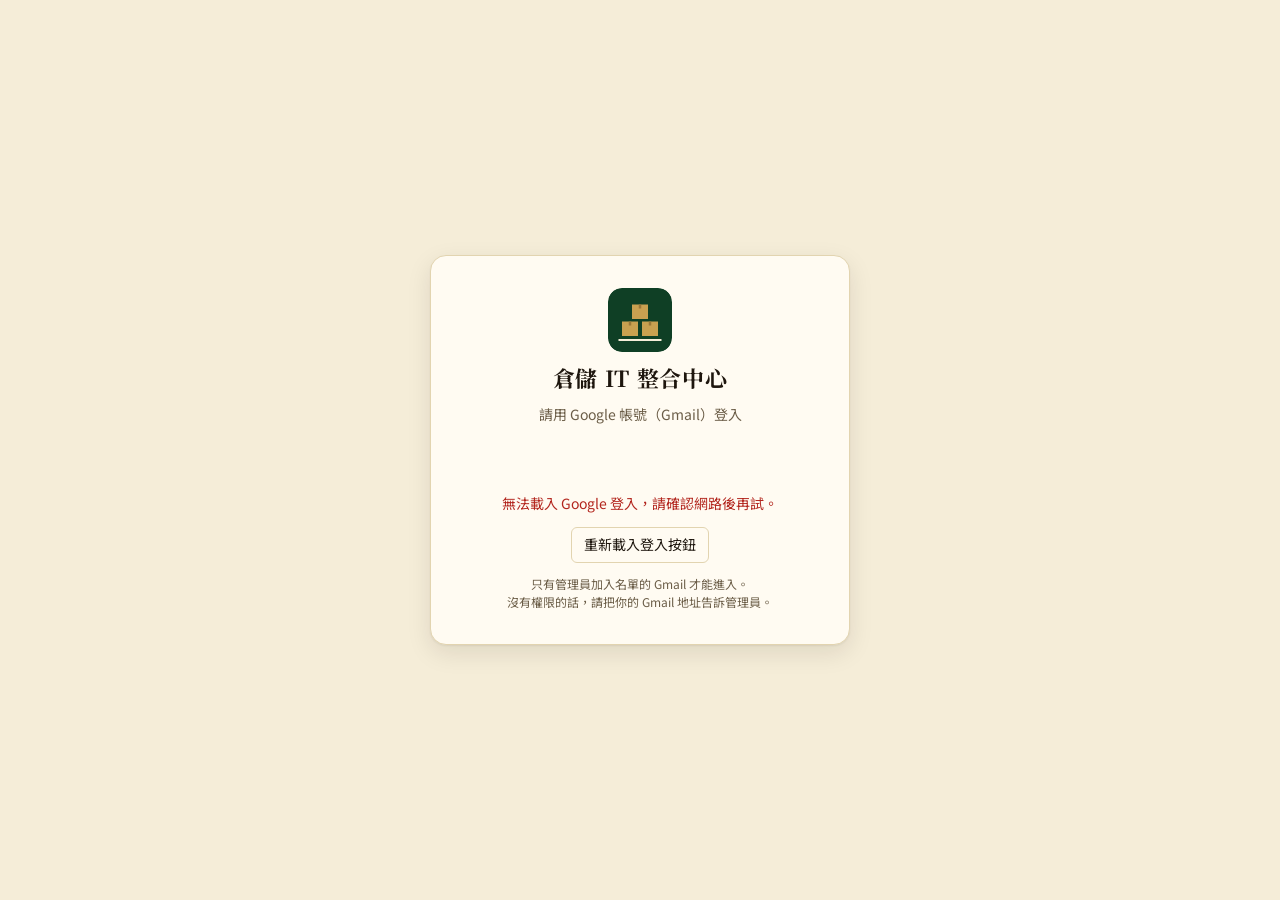
<file: index.html>
<!doctype html>
<html lang="zh-Hant">
<head>
<meta charset="utf-8">
<meta name="viewport" content="width=device-width,initial-scale=1,viewport-fit=cover">
<title>倉儲 IT 整合中心</title>
<meta name="description" content="系統入口、行事曆、專案進度與任務看板：倉儲與 IT 的工作整合在一起">
<meta name="theme-color" content="#0F3F25">
<meta name="application-name" content="倉儲IT中心">
<meta name="apple-mobile-web-app-capable" content="yes">
<meta name="mobile-web-app-capable" content="yes">
<meta name="apple-mobile-web-app-status-bar-style" content="default">
<meta name="apple-mobile-web-app-title" content="倉儲IT中心">
<link rel="manifest" href="manifest.webmanifest">
<link rel="icon" href="icons/icon.svg" type="image/svg+xml">
<link rel="apple-touch-icon" href="icons/icon-192.png">
<link rel="preconnect" href="https://fonts.googleapis.com">
<link rel="preconnect" href="https://fonts.gstatic.com" crossorigin>
<link rel="stylesheet" href="https://fonts.googleapis.com/css2?family=Barlow+Semi+Condensed:wght@600;700&family=IBM+Plex+Mono:wght@500&family=Noto+Sans+TC:wght@400;500;700&family=Noto+Serif+TC:wght@600;700&display=swap">
<link rel="stylesheet" href="css/app.css">
<script src="config.js"></script>
<script src="js/auth.js"></script>
<script src="js/cloud-store.js"></script>
<script src="js/app.js" defer></script>
</head>
<body>
<div class="app" id="app">
  <header class="top">
    <div class="wrap top-in">
      <div class="brand">
        <img class="mark" src="icons/icon.svg" alt="" width="34" height="34">
        <div><b>倉儲 IT 整合中心</b><button type="button" id="sync" class="sync" title="立即同步"><i aria-hidden="true"></i><span>連線中…</span></button></div>
      </div>
      <nav class="tabs" aria-label="主要頁面">
        <button type="button" data-act="nav" data-view="portal">入口</button>
        <button type="button" data-act="nav" data-view="overview">總覽</button>
        <button type="button" data-act="nav" data-view="calendar">行事曆</button>
        <button type="button" data-act="nav" data-view="projects">專案<span class="nbadge" id="nb-review" hidden></span></button>
        <button type="button" data-act="nav" data-view="board">進度看板</button>
        <button type="button" data-act="nav" data-view="vendor" hidden>工程師討論<span class="nbadge" id="nb-vendor" hidden></span></button>
        <button type="button" data-act="nav" data-view="guide">操作指南</button>
        <button type="button" data-act="nav" data-view="users" class="admin-only">管理</button>
      </nav>
      <div class="top-tools">
        <div class="seg" role="group" aria-label="類別篩選">
          <button type="button" data-act="cat" data-cat="all">全部</button>
          <button type="button" data-act="cat" data-cat="wh">倉儲</button>
          <button type="button" data-act="cat" data-cat="it">IT</button>
        </div>
        <div class="add w-only">
          <button type="button" class="btn primary" id="add-btn" data-act="add-menu" aria-haspopup="menu" aria-expanded="false" aria-controls="add-menu">＋ 新增</button>
          <div class="menu" id="add-menu" role="menu" hidden>
            <button type="button" role="menuitem" data-act="new" data-kind="event">新增行程 <small>進出貨・會議</small></button>
            <button type="button" role="menuitem" data-act="new" data-kind="task">新增任務 <small>待辦事項</small></button>
            <button type="button" role="menuitem" data-act="new" data-kind="project">新增專案 <small>倉儲・IT</small></button>
            <button type="button" role="menuitem" data-act="new" data-kind="link">新增連結 <small>入口頁</small></button>
          </div>
        </div>
      </div>
    </div>
  </header>

  <main class="wrap" id="main"></main>
  <footer class="wrap foot" id="foot"></footer>
</div>

<div class="ov drawer-ov" id="drawer" hidden></div>
<div class="ov modal-ov" id="modal" hidden>
  <div class="sheet" id="sheet" role="dialog" aria-modal="true" aria-labelledby="m-title"></div>
</div>
<input type="file" id="importFile" accept=".json,application/json" hidden>
<input type="file" id="imgFile" accept="image/png,image/jpeg,image/webp" multiple hidden>
<input type="file" id="guideFile" accept=".md,.markdown,.txt,text/markdown,text/plain" hidden>
<div class="toast" id="toast" role="status" aria-live="polite" hidden></div>
</body>
</html>
</file>
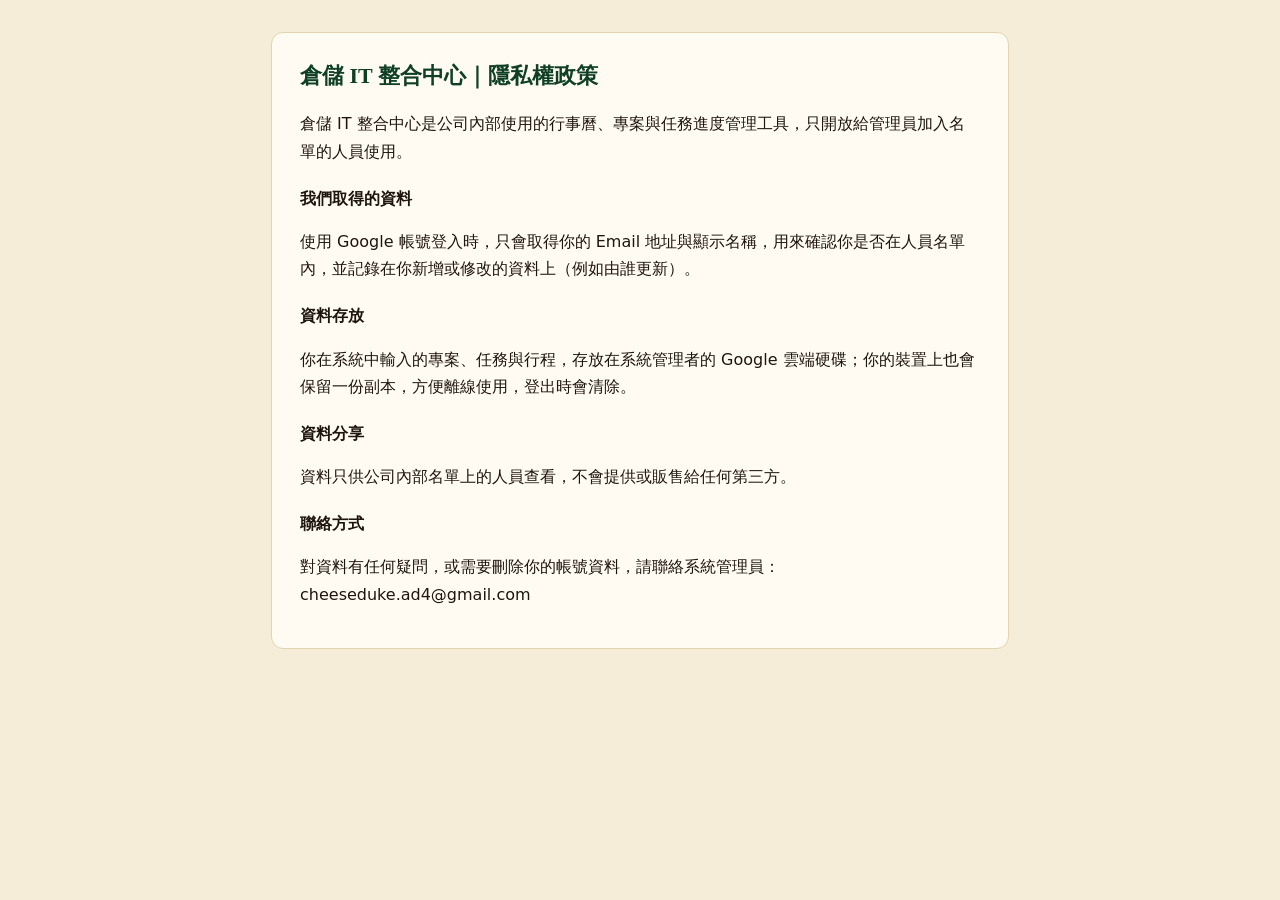
<file: privacy.html>
<!doctype html>
<html lang="zh-Hant">
<head>
<meta charset="utf-8">
<meta name="viewport" content="width=device-width,initial-scale=1">
<title>隱私權政策｜倉儲 IT 整合中心</title>
<style>body{margin:0;padding:32px 16px;font-family:"Noto Sans TC","Microsoft JhengHei","PingFang TC",system-ui,sans-serif;line-height:1.7;color:#1E160E;background:#F5EDD8}main{max-width:680px;margin:0 auto;background:#FFFBF2;border:1px solid #E2D4B0;border-radius:12px;padding:24px 28px}h1{font-size:22px;margin:0 0 12px;color:#0F3F25;font-family:"Noto Serif TC","Noto Sans TC",serif}h2{font-size:16px;margin:20px 0 6px}</style>
</head>
<body>
<main>
<h1>倉儲 IT 整合中心｜隱私權政策</h1>
<p>倉儲 IT 整合中心是公司內部使用的行事曆、專案與任務進度管理工具，只開放給管理員加入名單的人員使用。</p>
<h2>我們取得的資料</h2>
<p>使用 Google 帳號登入時，只會取得你的 Email 地址與顯示名稱，用來確認你是否在人員名單內，並記錄在你新增或修改的資料上（例如由誰更新）。</p>
<h2>資料存放</h2>
<p>你在系統中輸入的專案、任務與行程，存放在系統管理者的 Google 雲端硬碟；你的裝置上也會保留一份副本，方便離線使用，登出時會清除。</p>
<h2>資料分享</h2>
<p>資料只供公司內部名單上的人員查看，不會提供或販售給任何第三方。</p>
<h2>聯絡方式</h2>
<p>對資料有任何疑問，或需要刪除你的帳號資料，請聯絡系統管理員：cheeseduke.ad4@gmail.com</p>
</main>
</body>
</html>
</file>
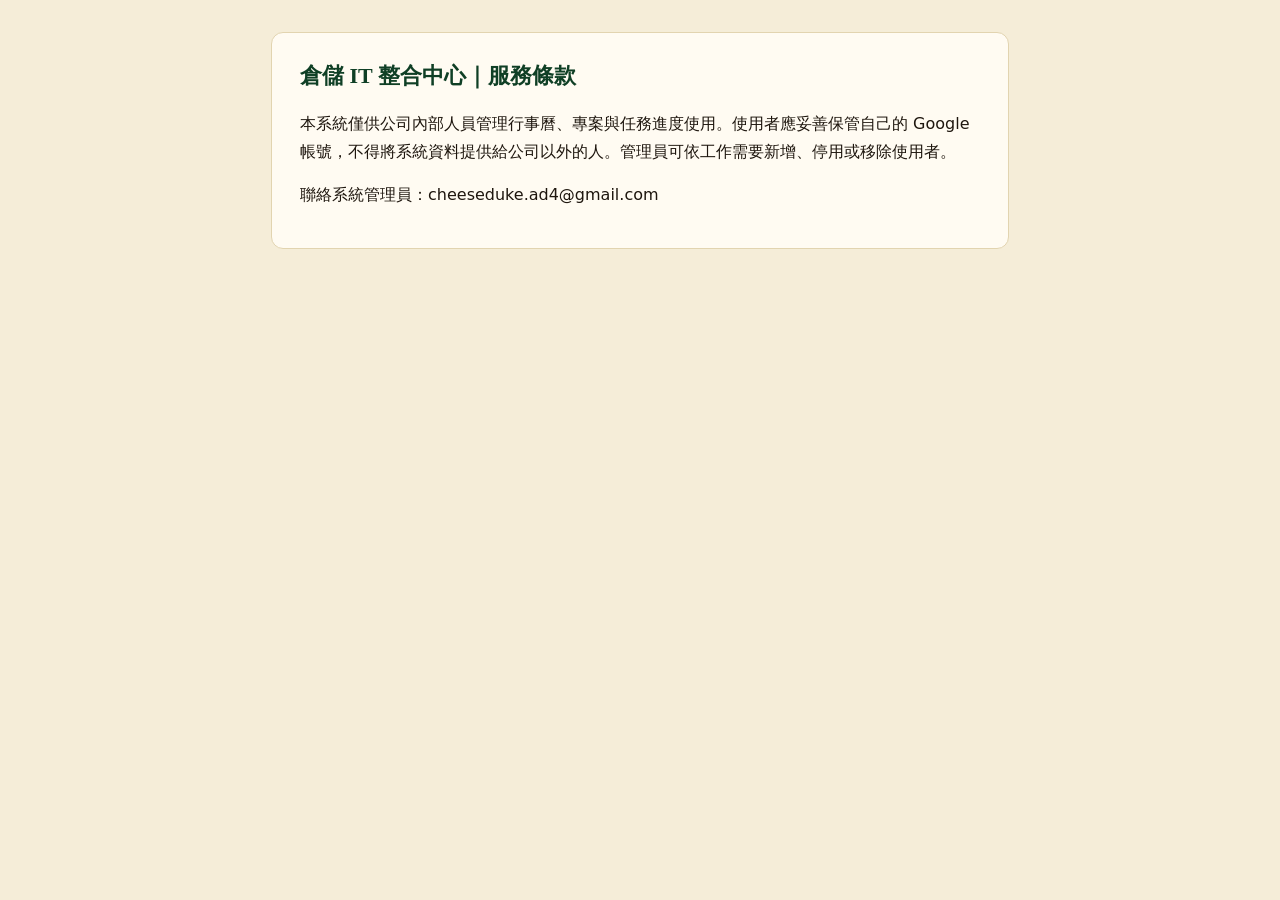
<file: terms.html>
<!doctype html>
<html lang="zh-Hant">
<head>
<meta charset="utf-8">
<meta name="viewport" content="width=device-width,initial-scale=1">
<title>服務條款｜倉儲 IT 整合中心</title>
<style>body{margin:0;padding:32px 16px;font-family:"Noto Sans TC","Microsoft JhengHei","PingFang TC",system-ui,sans-serif;line-height:1.7;color:#1E160E;background:#F5EDD8}main{max-width:680px;margin:0 auto;background:#FFFBF2;border:1px solid #E2D4B0;border-radius:12px;padding:24px 28px}h1{font-size:22px;margin:0 0 12px;color:#0F3F25;font-family:"Noto Serif TC","Noto Sans TC",serif}</style>
</head>
<body>
<main>
<h1>倉儲 IT 整合中心｜服務條款</h1>
<p>本系統僅供公司內部人員管理行事曆、專案與任務進度使用。使用者應妥善保管自己的 Google 帳號，不得將系統資料提供給公司以外的人。管理員可依工作需要新增、停用或移除使用者。</p>
<p>聯絡系統管理員：cheeseduke.ad4@gmail.com</p>
</main>
</body>
</html>
</file>
<file: css/app.css>
/* 倉儲 IT 整合中心｜樣式（顏色都用 :root 的變數，深色模式在下面重新定義） */
/* 依《起士公爵品牌規範速查》（品牌 DNA v0.6＋視覺 CI 色彩規範）：主色公爵綠、輔色公爵金、米金背景、暖墨黑文字；
   禁止紫／藍／粉當主色。品牌色（--cd-*）照規範的 HEX；分類與狀態色為了小字可讀，用同色系加深一點。
   Layout: sticky header with a gold-on-green brand band; one view at a time below. */
:root{
  --cd-green:#0F3F25; --cd-gold:#C9A050; --cd-green-dark:#132D1C; --cd-green-mid:#4A7C59;
  --cd-gold-deep:#9B7738; --cd-gold-light:#E8C97A; --cd-bg:#F5EDD8; --cd-text:#1E160E;
  --bg:var(--cd-bg); --surface:#FFFBF2; --surface-2:#EFE4CB; --line:#E2D4B0;
  --fg:var(--cd-text); --muted:#6B5D47; --stripe:var(--cd-green);
  --accent:var(--cd-green); --accent-ink:#FFFBF2; --accent-soft:#E3ECE2;
  --wh:#3F6E4D; --wh-soft:#E1EBDF; --it:#7D5F28; --it-soft:#F3E8CF; --gn:#655D4D; --gn-soft:#ECE5D5;
  --ok:#2E7D4A; --ok-soft:#DDEEDF; --warn:#B4610E; --warn-soft:#F9E7CF;
  --bad:#B3261E; --bad-soft:#F8DEDA; --info:#2C6E80; --info-soft:#DCEBEE;
  --focus:var(--cd-green); --scrim:rgba(19,45,28,.45);
  --control:var(--cd-green-mid);   /* 輸入框邊框：中綠，米金底 4.17:1（元件邊框要 ≥3:1） */
  --shadow:0 1px 2px rgba(30,22,14,.06),0 8px 24px rgba(30,22,14,.10);
  --f-body:"Noto Sans TC","PingFang TC","Microsoft JhengHei",system-ui,sans-serif;
  --f-head:"Noto Serif TC","Noto Sans TC","PMingLiU",serif;
  --f-disp:"Barlow Semi Condensed","Noto Sans TC","Microsoft JhengHei",system-ui,sans-serif;
  --f-mono:"IBM Plex Mono",ui-monospace,Consolas,monospace;
}
@media (prefers-color-scheme: dark){
  :root:not([data-theme="light"]){
    --bg:#0D2016; --surface:var(--cd-green-dark); --surface-2:#1A3A26; --line:#2A4B35;
    --fg:var(--cd-bg); --muted:#BFB293; --stripe:#0D2016;
    --accent:var(--cd-gold); --accent-ink:var(--cd-green-dark); --accent-soft:#3A3220;
    --wh:#8DBB97; --wh-soft:#1E3D28; --it:var(--cd-gold-light); --it-soft:#3A3220; --gn:#C4B99E; --gn-soft:#2A3A2E;
    --ok:#6CC28A; --ok-soft:#16331F; --warn:#F0A848; --warn-soft:#3B2A12;
    --bad:#F07A6E; --bad-soft:#3E1B18; --info:#86C1CF; --info-soft:#15313A;
    --focus:var(--cd-gold-light); --scrim:rgba(0,0,0,.6); --control:#6FA07D;
    --shadow:0 1px 2px rgba(0,0,0,.35),0 8px 24px rgba(0,0,0,.35);
    color-scheme:dark;
  }
}
:root[data-theme="dark"]{
  --bg:#0D2016; --surface:var(--cd-green-dark); --surface-2:#1A3A26; --line:#2A4B35;
  --fg:var(--cd-bg); --muted:#BFB293; --stripe:#0D2016;
  --accent:var(--cd-gold); --accent-ink:var(--cd-green-dark); --accent-soft:#3A3220;
  --wh:#8DBB97; --wh-soft:#1E3D28; --it:var(--cd-gold-light); --it-soft:#3A3220; --gn:#C4B99E; --gn-soft:#2A3A2E;
  --ok:#6CC28A; --ok-soft:#16331F; --warn:#F0A848; --warn-soft:#3B2A12;
  --bad:#F07A6E; --bad-soft:#3E1B18; --info:#86C1CF; --info-soft:#15313A;
  --focus:var(--cd-gold-light); --scrim:rgba(0,0,0,.6); --control:#6FA07D;
  --shadow:0 1px 2px rgba(0,0,0,.35),0 8px 24px rgba(0,0,0,.35);
  color-scheme:dark;
}

*,*::before,*::after{box-sizing:border-box}
html{padding-top:env(safe-area-inset-top,0px);padding-bottom:env(safe-area-inset-bottom,0px)}
html,body{background:var(--bg);color:var(--fg)}
body{font-family:var(--f-body);font-size:14px;line-height:1.55;-webkit-font-smoothing:antialiased}
body.locked{overflow:hidden}
button,input,select,textarea{font:inherit;color:inherit}
button{cursor:pointer}
h1,h2,h3,h4{margin:0;text-wrap:balance;line-height:1.25}
/* 標題用 Noto Serif TC（品牌規範暫用字型） */
h1,h2,.brand b,.pcard h3,.pt-name,.ph h3,.vl-grp h3,.t-rq h3,.d-sec-h h3{font-family:var(--f-head);font-weight:700}
p{margin:0}
:focus-visible{outline:2px solid var(--focus);outline-offset:2px}
.muted{color:var(--muted)}
.wrap{max-width:1320px;margin:0 auto;padding-left:max(16px,env(safe-area-inset-left,0px));padding-right:max(16px,env(safe-area-inset-right,0px))}
body.readonly .w-only{display:none!important}

/* ---------- header ---------- */
body::before{content:"";position:fixed;inset:0 0 auto;height:env(safe-area-inset-top,0px);z-index:30;background:var(--surface)}
.top{position:sticky;top:env(safe-area-inset-top,0px);z-index:25;background:var(--surface);padding-bottom:5px}
/* 品牌條：公爵金細線＋公爵綠 */
.top::after{content:"";position:absolute;left:0;right:0;bottom:0;height:5px;
  background:linear-gradient(to bottom,var(--cd-gold) 0 2px,var(--cd-green) 2px 100%)}
.top-in{display:flex;align-items:center;flex-wrap:wrap;gap:10px 22px;padding-block:10px}
.brand{display:flex;align-items:center;gap:10px;min-width:0}
.brand .mark{width:34px;height:34px;flex:none}
.mark .m-bg{fill:var(--fg)} .mark .m-box{fill:var(--accent)} .mark .m-ln{stroke:var(--surface);stroke-width:1.6}
.brand b{display:block;font-size:16px;font-weight:700;letter-spacing:.02em;white-space:nowrap}
.tabs{display:flex;gap:4px;flex:1;min-width:0;overflow-x:auto;scrollbar-width:none}
.tabs::-webkit-scrollbar{display:none}
.tabs button{border:0;background:transparent;padding:8px 16px;border-radius:8px;font-weight:500;color:var(--muted);white-space:nowrap}
.tabs button:hover{background:var(--surface-2);color:var(--fg)}
.tabs button[aria-current="page"]{background:var(--accent);color:var(--accent-ink);font-weight:700}
.top-tools{display:flex;align-items:center;gap:10px;margin-left:auto}
.seg{display:inline-flex;background:var(--surface-2);border-radius:9px;padding:3px;gap:2px;flex-wrap:wrap}
.seg button{border:0;background:transparent;padding:5px 12px;border-radius:7px;color:var(--muted);font-weight:500;white-space:nowrap}
.seg button[aria-pressed="true"]{background:var(--surface);color:var(--fg);box-shadow:0 1px 2px rgba(0,0,0,.12)}
.add{position:relative}
.menu{position:absolute;right:0;top:calc(100% + 6px);min-width:170px;background:var(--surface);border:1px solid var(--line);border-radius:10px;box-shadow:var(--shadow);padding:6px;display:grid;z-index:40}
.menu button{border:0;background:transparent;text-align:left;padding:9px 12px;border-radius:7px;display:flex;gap:10px;align-items:center}
.menu button:hover{background:var(--surface-2)}
.menu small{color:var(--muted);margin-left:auto}

/* ---------- generic ---------- */
.btn{display:inline-flex;align-items:center;justify-content:center;gap:6px;border:1px solid var(--line);background:var(--surface);color:var(--fg);padding:7px 14px;border-radius:8px;font-weight:500;white-space:nowrap;min-height:36px}
.btn:hover{border-color:var(--muted)}
.btn.primary{background:var(--accent);border-color:var(--accent);color:var(--accent-ink);font-weight:700}
.btn.primary:hover{filter:brightness(1.05)}
.btn.ghost{background:transparent;border-color:transparent}
.btn.ghost:hover{background:var(--surface-2)}
.btn.icon{padding:6px 10px;min-width:36px}
.btn.danger{color:var(--bad)}
.btn.danger.armed{background:var(--bad);border-color:var(--bad);color:#fff}
.btn:disabled{opacity:.55;cursor:default}
.panel{background:var(--surface);border:1px solid var(--line);border-radius:12px}
.ph{display:flex;align-items:baseline;justify-content:space-between;gap:12px;padding:14px 18px 10px}
.ph h3{font-size:15px;font-weight:700}
.eyebrow{font-family:var(--f-disp);font-weight:600;font-size:12px;letter-spacing:.14em;text-transform:uppercase;color:var(--muted)}
.empty{color:var(--muted);padding:18px;text-align:center}

.c-wh{--c:var(--wh);--cs:var(--wh-soft)} .c-it{--c:var(--it);--cs:var(--it-soft)} .c-gn{--c:var(--gn);--cs:var(--gn-soft)}
/* Demo 待你確認：紅色提醒 */
.c-alert{--c:var(--bad);--cs:var(--bad-soft)}
.pill.blink{font-weight:700}
.pill.blink::before{content:"";width:7px;height:7px;border-radius:999px;background:currentColor;animation:alert-pulse 1.2s ease-in-out infinite}
@keyframes alert-pulse{50%{opacity:.2}}
.has-alert{border-color:var(--bad)!important;box-shadow:0 0 0 1px var(--bad)}
.prow.has-alert{box-shadow:inset 3px 0 0 var(--bad)}
.dt-prog.alert em,.tc-prog.alert em,.d-prog.alert .d-prog-meta b{color:var(--bad)}
.dt-prog .pill{margin-left:4px}
.nbadge{display:inline-grid;place-items:center;min-width:18px;height:18px;padding:0 5px;margin-left:6px;border-radius:999px;background:var(--bad);color:#fff;font-size:11px;font-weight:700;line-height:1;vertical-align:1px}
/* project code rendered like a rack location label, with a barcode edge */
.code{display:inline-flex;align-items:center;font-family:var(--f-mono);font-size:11.5px;font-weight:500;letter-spacing:.04em;line-height:1;
  color:var(--c,var(--gn));border:1px solid currentColor;border-radius:3px;padding:3px 7px 3px 17px;position:relative;white-space:nowrap;background:var(--surface)}
.code::before{content:"";position:absolute;left:4px;top:3px;bottom:3px;width:9px;
  background:repeating-linear-gradient(90deg,currentColor 0 1px,transparent 1px 2px,currentColor 2px 4px,transparent 4px 5px,currentColor 5px 6px,transparent 6px 7px)}
.tag{display:inline-flex;align-items:center;font-size:11.5px;font-weight:700;padding:1px 8px;border-radius:4px;background:var(--cs);color:var(--c);white-space:nowrap}
.pill{display:inline-flex;align-items:center;gap:4px;font-size:12px;font-weight:500;padding:1px 9px;border-radius:999px;background:var(--surface-2);color:var(--muted);white-space:nowrap}
.pill.ok{background:var(--ok-soft);color:var(--ok)} .pill.warn{background:var(--warn-soft);color:var(--warn)}
.pill.bad{background:var(--bad-soft);color:var(--bad)} .pill.info{background:var(--info-soft);color:var(--info)}
.smp{font-size:11px;font-weight:700;padding:0 6px;border-radius:4px;border:1px dashed var(--muted);color:var(--muted);white-space:nowrap}
.bar{position:relative;height:8px;border-radius:4px;background:var(--surface-2)}
.bar>i{display:block;height:100%;border-radius:4px;background:var(--c);min-width:0}
.bar>b{position:absolute;top:-4px;bottom:-4px;width:2px;margin-left:-1px;background:var(--fg);border-radius:1px}
.ck{flex:none;width:20px;height:20px;border-radius:5px;border:1.8px solid var(--muted);background:transparent;padding:0;display:grid;place-items:center}
.ck[aria-pressed="true"]{background:var(--ok);border-color:var(--ok)}
.ck[aria-pressed="true"]::after{content:"";width:9px;height:5px;border:2px solid #fff;border-top:0;border-right:0;transform:translateY(-1px) rotate(-45deg)}
.done-t{text-decoration:line-through;color:var(--muted)}

main.wrap{padding-block:22px 28px;display:grid;gap:18px}
.vhead{display:flex;align-items:flex-end;justify-content:space-between;flex-wrap:wrap;gap:12px 20px}
.vhead h1{font-size:26px;font-weight:700;letter-spacing:.01em}
.vhead h1 small{font-size:15px;font-weight:500;color:var(--muted);margin-left:8px}
.vtools{display:flex;align-items:center;flex-wrap:wrap;gap:8px}
.banner{display:flex;align-items:center;flex-wrap:wrap;gap:8px 14px;padding:10px 14px;border-radius:10px;background:var(--accent-soft);border:1px solid var(--accent);font-size:13px}
.banner p{flex:1;min-width:200px}

/* ---------- overview ---------- */
.kpis{display:grid;grid-template-columns:repeat(4,minmax(0,1fr));background:var(--surface);border:1px solid var(--line);border-radius:12px;overflow:hidden}
.kpi{padding:14px 18px 16px;display:grid;gap:2px;border-left:1px solid var(--line);min-width:0}
.kpi:first-child{border-left:0}
.kl{font-size:12.5px;color:var(--muted);font-weight:500}
.kn{font-family:var(--f-disp);font-size:40px;font-weight:700;line-height:1.05;font-variant-numeric:tabular-nums}
.ks{font-size:12.5px;color:var(--muted);white-space:nowrap;overflow:hidden;text-overflow:ellipsis}
.kpi.alert{background:var(--bad-soft)} .kpi.alert .kn,.kpi.alert .kl{color:var(--bad)}
.ov-grid{display:grid;grid-template-columns:minmax(0,1.15fr) minmax(0,1fr);gap:18px;align-items:start}
.ov-col{display:grid;gap:18px;min-width:0}
.aday{padding:2px 18px 10px}
.aday h4{font-size:13px;font-weight:700;padding:8px 0 4px;display:flex;gap:8px;align-items:baseline}
.aday h4 span{font-weight:500;color:var(--muted);font-size:12px}
.aday h4 span.now{color:var(--accent-ink);background:var(--accent);padding:0 7px;border-radius:4px;font-weight:700}
.arow{display:grid;grid-template-columns:62px minmax(0,1fr);gap:10px;align-items:center;border-top:1px solid var(--line);min-height:46px}
.arow .atime{font-family:var(--f-mono);font-size:12.5px;color:var(--muted);display:flex;align-items:center;gap:6px}
.arow .atime .ck{margin-left:2px}
.amain{display:grid;gap:1px;text-align:left;border:0;background:transparent;padding:7px 0;min-width:0;border-left:3px solid var(--c);padding-left:10px}
.amain b{font-weight:500;overflow:hidden;text-overflow:ellipsis;white-space:nowrap}
.amain small{font-size:12px;color:var(--muted);overflow:hidden;text-overflow:ellipsis;white-space:nowrap}
.amain:hover b{text-decoration:underline;text-underline-offset:3px}
.plist{display:grid}
.prow{display:grid;gap:8px;text-align:left;border:0;border-top:1px solid var(--line);background:transparent;padding:12px 18px;min-width:0}
.prow:first-child{border-top:0}
.prow:hover{background:var(--surface-2)}
.prow-top{display:flex;align-items:center;gap:8px;min-width:0}
.prow-name{font-weight:700;overflow:hidden;text-overflow:ellipsis;white-space:nowrap;min-width:0}
.prow-meta{display:flex;align-items:center;flex-wrap:wrap;gap:6px 10px;font-size:12.5px}
.prow-meta .pct{font-family:var(--f-disp);font-weight:700;font-size:15px;font-variant-numeric:tabular-nums}
.prow-meta .end{margin-left:auto;color:var(--muted)}
.legend-note{font-size:12px;color:var(--muted);padding:8px 18px 14px;display:flex;align-items:center;gap:8px}
.legend-note i{display:inline-block;width:2px;height:12px;background:var(--fg)}
.welcome{padding:26px 24px;display:grid;gap:14px}
.welcome h2{font-size:20px}
.welcome p{max-width:62ch;color:var(--muted)}
.steps{margin:0;padding:0;list-style:none;display:grid;grid-template-columns:repeat(3,minmax(0,1fr));gap:12px}
.steps li{border:1px solid var(--line);border-radius:10px;padding:12px 14px;display:grid;gap:4px}
.steps li b{font-family:var(--f-disp);font-size:13px;letter-spacing:.1em;color:var(--muted)}
.actions{display:flex;flex-wrap:wrap;gap:8px}

/* ---------- calendar ---------- */
.cal-layout{display:grid;grid-template-columns:minmax(0,1fr) 330px;gap:18px;align-items:start}
.calbar{display:flex;align-items:center;justify-content:space-between;flex-wrap:wrap;gap:10px 16px}
.calnav{display:flex;align-items:center;gap:6px}
.calnav h2{font-family:var(--f-disp);font-size:24px;font-weight:700;min-width:140px;text-align:center;font-variant-numeric:tabular-nums}
.legend{display:flex;flex-wrap:wrap;gap:6px 14px;font-size:12px;color:var(--muted)}
.legend span{display:inline-flex;align-items:center;gap:5px}
.legend i{width:10px;height:10px;border-radius:2px;background:var(--c)}
.legend i.dash{background:transparent;border:1.5px dashed var(--muted)}
.calbox{overflow:hidden}
.cal{display:grid;grid-template-columns:repeat(7,minmax(0,1fr))}
.cal .wd{font-size:12px;font-weight:700;color:var(--muted);padding:8px 8px;border-bottom:1px solid var(--line);text-align:left}
.cal .wd.we{color:var(--bad)}
.cell{min-height:116px;padding:6px;border-right:1px solid var(--line);border-bottom:1px solid var(--line);display:flex;flex-direction:column;gap:3px;cursor:pointer;min-width:0;background:var(--surface)}
.cal .cell:nth-child(7n){border-right:0}
.cell.we{background:color-mix(in srgb,var(--surface) 92%,var(--surface-2))}
.cell.out{background:var(--bg)} .cell.out .dn{color:var(--muted);opacity:.7}
.cell:hover{background:var(--surface-2)}
.cell.sel{box-shadow:inset 0 0 0 2px var(--accent)}
.dn{font-family:var(--f-disp);font-weight:600;font-size:15px;width:26px;height:26px;display:grid;place-items:center;border-radius:999px;font-variant-numeric:tabular-nums}
.cell.today .dn{background:var(--accent);color:var(--accent-ink);font-weight:700}
.chips{display:grid;gap:2px;min-width:0}
.chip{display:block;font-size:12px;line-height:1.4;padding:1px 6px;border-radius:4px;background:var(--cs);border-left:3px solid var(--c);white-space:nowrap;overflow:hidden;text-overflow:ellipsis;min-width:0}
.chip b{font-family:var(--f-mono);font-weight:500;font-size:11px;color:var(--c)}
.chip.tk{background:transparent;border:1px dashed var(--c);border-left:3px solid var(--c)}
.chip.tk::before{content:"";display:inline-block;width:8px;height:8px;border:1.5px solid var(--c);border-radius:2px;margin-right:4px;vertical-align:0}
.chip.tk.done{color:var(--muted);text-decoration:line-through}
.chip.tk.done::before{background:var(--c)}
.chip.pend{background:var(--bad-soft);color:var(--bad);border-left-color:var(--bad);font-weight:700}
.more{font-size:11.5px;color:var(--muted);padding-left:4px}
.dots{display:none;gap:3px;flex-wrap:wrap;padding-left:3px}
.dots i{width:6px;height:6px;border-radius:999px;background:var(--c)}
.daypanel{position:sticky;top:calc(env(safe-area-inset-top,0px) + 76px)}
.dp-list{display:grid;padding:0 10px 6px}
.dp-sub{font-size:12px;font-weight:700;color:var(--muted);padding:10px 8px 4px;letter-spacing:.04em}
.dpi{display:grid;grid-template-columns:76px minmax(0,1fr);gap:8px;align-items:center;text-align:left;border:0;background:transparent;padding:8px;border-radius:8px;min-width:0}
.dpi:hover{background:var(--surface-2)}
.dpi .dpi-t{font-family:var(--f-mono);font-size:12px;color:var(--muted)}
.dpi .dpi-m{display:grid;min-width:0;border-left:3px solid var(--c);padding-left:9px}
.dpi b{font-weight:500;overflow:hidden;text-overflow:ellipsis;white-space:nowrap}
.dpi small{font-size:12px;color:var(--muted);overflow:hidden;text-overflow:ellipsis;white-space:nowrap}
.dpt{display:grid;grid-template-columns:auto minmax(0,1fr);gap:10px;align-items:center;padding:6px 8px}
.dpt .amain{padding-block:2px}
.dp-actions{display:flex;flex-wrap:wrap;gap:8px;padding:10px 18px 16px;border-top:1px solid var(--line)}

/* ---------- projects ---------- */
.pgrid{display:grid;grid-template-columns:repeat(auto-fill,minmax(300px,1fr));gap:14px}
.pcard{background:var(--surface);border:1px solid var(--line);border-radius:12px;padding:16px 18px;display:grid;gap:10px;cursor:pointer;min-width:0;align-content:start}
.pcard:hover{border-color:var(--c);box-shadow:var(--shadow)}
.pc-top{display:flex;align-items:center;flex-wrap:wrap;gap:6px}
.pc-top .pill{margin-left:auto}
.pcard h3{font-size:17px;font-weight:700}
.pc-meta{font-size:12.5px;color:var(--muted)}
.pc-foot{display:flex;align-items:center;flex-wrap:wrap;gap:6px 10px;font-size:12.5px;color:var(--muted)}
.pc-foot .pct{font-family:var(--f-disp);font-size:20px;font-weight:700;color:var(--fg);font-variant-numeric:tabular-nums}
.pc-foot .end{margin-left:auto}

/* ---------- board ---------- */
.lanes-wrap{overflow-x:auto;padding-bottom:6px;margin-inline:-4px;padding-inline:4px}
.lanes{display:grid;grid-template-columns:repeat(4,minmax(250px,1fr));gap:12px;align-items:start}
.lane{background:var(--surface-2);border-radius:12px;padding:10px;display:grid;gap:8px;min-height:180px;align-content:start;border:2px solid transparent}
.lane.over{border-color:var(--accent);border-style:dashed}
.lane-h{display:flex;align-items:center;gap:8px;padding:2px 4px 4px}
.lane-h h3{font-size:14px;font-weight:700}
.lane-h .n{font-family:var(--f-disp);font-weight:700;font-size:13px;background:var(--surface);border-radius:999px;padding:0 9px;color:var(--muted)}
.lane-h .lamp{width:9px;height:9px;border-radius:999px}
.lamp.todo{background:var(--gn)} .lamp.doing{background:var(--info)} .lamp.review{background:var(--warn)} .lamp.done{background:var(--ok)}
.lane-empty{font-size:12.5px;color:var(--muted);text-align:center;padding:22px 8px;border:1.5px dashed var(--line);border-radius:9px}
.tcard{background:var(--surface);border:1px solid var(--line);border-left:4px solid var(--line);border-radius:9px;padding:10px 12px;display:grid;gap:6px;cursor:pointer;min-width:0}
.tcard[draggable="true"]{cursor:grab}
.tcard:hover{box-shadow:var(--shadow)}
.tcard.pr-high{border-left-color:var(--bad)} .tcard.pr-mid{border-left-color:var(--warn)} .tcard.pr-low{border-left-color:var(--gn)}
.tcard.dragging{opacity:.45}
.tc-top{display:flex;align-items:center;gap:6px;flex-wrap:wrap}
.tc-top .prio{margin-left:auto;font-size:11.5px;color:var(--muted)}
.tc-title{font-weight:500;overflow-wrap:anywhere}
.tc-meta{display:flex;flex-wrap:wrap;gap:4px 10px;font-size:12px;color:var(--muted)}
.due{font-family:var(--f-mono);font-size:11.5px}
.due.bad{color:var(--bad);font-weight:500} .due.warn{color:var(--warn)}
.tc-move{display:flex;justify-content:space-between;gap:6px}
.tc-move button{border:1px solid var(--line);background:transparent;border-radius:6px;font-size:12px;padding:2px 8px;color:var(--muted)}
.tc-move button:hover{color:var(--fg);border-color:var(--muted)}
.tc-move .nx{margin-left:auto}
.showall{border:0;background:transparent;color:var(--muted);font-size:12.5px;padding:6px;text-decoration:underline;text-underline-offset:3px}
select.sel{border:1px solid var(--control);background:var(--surface);border-radius:8px;padding:7px 10px;min-height:36px;max-width:100%}

/* ---------- overlays ---------- */
.ov{position:fixed;inset:0;z-index:50;background:var(--scrim)}
.drawer-ov{display:flex;justify-content:flex-end}
.drawer{width:min(580px,100%);height:100%;overflow-y:auto;background:var(--surface);box-shadow:var(--shadow);
  padding:calc(env(safe-area-inset-top,0px) + 18px) max(22px,env(safe-area-inset-right,0px)) calc(env(safe-area-inset-bottom,0px) + 24px) 22px;display:grid;gap:18px;align-content:start}
.d-head{display:flex;align-items:center;gap:8px;flex-wrap:wrap}
.d-head .btn{margin-left:auto}
.drawer h2{font-size:22px}
.facts{display:grid;grid-template-columns:repeat(2,minmax(0,1fr));gap:10px 16px;margin:0}
.facts div{display:grid;gap:1px}
.facts dt{font-size:12px;color:var(--muted)}
.facts dd{margin:0;font-weight:500}
.desc{white-space:pre-wrap;color:var(--fg);background:var(--bg);border-radius:9px;padding:10px 12px;max-width:65ch}
.d-prog{display:grid;gap:8px}
.d-prog-meta{display:flex;flex-wrap:wrap;gap:6px 14px;font-size:12.5px;color:var(--muted)}
.d-prog-meta b{font-family:var(--f-disp);font-size:22px;color:var(--fg);font-variant-numeric:tabular-nums}
.d-sec{display:grid;gap:6px}
.d-sec-h{display:flex;align-items:center;justify-content:space-between;gap:10px}
.d-sec-h h3{font-size:15px}
.d-sec-h h3 span{font-family:var(--f-disp);color:var(--muted);margin-left:6px}
.dtask{display:grid;grid-template-columns:auto minmax(0,1fr) auto;gap:10px;align-items:center;border-top:1px solid var(--line);padding:6px 0}
.dtask .amain{border-left:0;padding-left:0}
/* 任務自己的進度條 */
.tbar{position:relative;display:block;height:6px;border-radius:3px;background:var(--surface-2);flex:1;min-width:60px}
.tbar>i{display:block;height:100%;border-radius:3px;background:var(--c)}
.dt-prog{display:flex;align-items:center;gap:8px;margin-top:5px;max-width:320px}
.dt-prog em,.tc-prog em{font-style:normal;font-family:var(--f-disp);font-weight:700;font-size:13px;font-variant-numeric:tabular-nums;min-width:3.2em;text-align:right;color:var(--fg)}
.tc-prog{display:flex;align-items:center;gap:8px}
.d-foot{display:flex;gap:8px;border-top:1px solid var(--line);padding-top:14px}
.modal-ov{display:grid;place-items:center;padding:max(16px,env(safe-area-inset-top,0px)) max(16px,env(safe-area-inset-right,0px)) max(16px,env(safe-area-inset-bottom,0px)) max(16px,env(safe-area-inset-left,0px));z-index:60}
.sheet{width:min(580px,100%);max-height:100%;overflow-y:auto;background:var(--surface);border-radius:14px;box-shadow:var(--shadow);padding:20px 22px}
.sheet h2{font-size:19px;margin-bottom:14px;display:flex;align-items:center;gap:8px}
.fgrid{display:grid;grid-template-columns:repeat(2,minmax(0,1fr));gap:12px 14px}
.fgrid .full{grid-column:1/-1}
.fgrid label{display:grid;gap:4px;font-size:12.5px;color:var(--muted);font-weight:500;min-width:0}
.fgrid label .req{color:var(--bad)}
.fgrid input,.fgrid select,.fgrid textarea{width:100%;min-width:0;border:1px solid var(--control);background:var(--bg);color:var(--fg);border-radius:8px;padding:8px 10px;font-size:14px;min-height:38px}
.fgrid textarea{min-height:76px;resize:vertical}
.fgrid input[type=range]{padding:0;background:transparent;border:0;accent-color:var(--accent)}
.fgrid .hint{font-size:12px;color:var(--muted);font-weight:400}
.ferr{color:var(--bad);font-size:13px;min-height:20px;margin-top:10px}
.m-foot{display:flex;align-items:center;gap:8px;margin-top:6px;flex-wrap:wrap}
.m-foot .sp{flex:1}
.toast{position:fixed;left:50%;transform:translateX(-50%);bottom:calc(env(safe-area-inset-bottom,0px) + 22px);z-index:80;background:var(--fg);color:var(--bg);padding:10px 18px;border-radius:999px;font-weight:500;box-shadow:var(--shadow);max-width:calc(100% - 32px)}
.loading{padding:60px 20px;text-align:center;color:var(--muted);display:grid;gap:10px;justify-items:center}
.loading .spin{width:26px;height:26px;border-radius:999px;border:3px solid var(--line);border-top-color:var(--accent);animation:spin 1s linear infinite}
@keyframes spin{to{transform:rotate(360deg)}}
.foot{display:flex;flex-wrap:wrap;gap:6px 18px;align-items:center;font-size:12.5px;color:var(--muted);padding-block:6px 26px}
.foot .note{color:var(--warn)}
.sync{display:inline-block;width:8px;height:8px;border-radius:999px;background:var(--muted);margin-right:6px}
.sync.ok{background:var(--ok)} .sync.warn{background:var(--warn)}

/* ---------- 入口（系統連結） ---------- */
.psec{display:grid;gap:10px}
.psec-h{display:flex;align-items:baseline;gap:10px;flex-wrap:wrap}
.psec-h h2{font-size:16px;font-weight:700}
.psec-h .muted{font-size:12.5px}
.ptiles{display:grid;grid-template-columns:repeat(auto-fill,minmax(260px,1fr));gap:14px}
.ptile{background:var(--surface);border:1px solid var(--line);border-top:3px solid var(--c);border-radius:12px;display:grid;grid-template-rows:1fr auto;min-width:0;transition:border-color .15s,box-shadow .15s}
.ptile:hover{border-color:var(--c);box-shadow:var(--shadow)}
.pt-main{display:grid;gap:6px;align-content:start;padding:14px 18px 12px;color:inherit;text-decoration:none;min-width:0;border-radius:9px 9px 0 0}
.pt-main:focus-visible{outline-offset:-3px}
.pt-top{display:flex;align-items:center;flex-wrap:wrap;gap:6px}
.pt-top .pill{margin-left:auto}
.pt-kind{font-size:11.5px;color:var(--muted)}
.pt-name{font-size:17px;font-weight:700;line-height:1.3}
.pt-desc{font-size:12.5px;color:var(--muted);display:-webkit-box;-webkit-line-clamp:2;-webkit-box-orient:vertical;overflow:hidden}
.pt-go{display:flex;align-items:center;gap:10px;margin-top:4px;min-width:0}
.pt-site{font-family:var(--f-mono);font-size:11.5px;color:var(--muted);overflow:hidden;text-overflow:ellipsis;white-space:nowrap;min-width:0;flex:1}
.pt-arrow{font-weight:700;color:var(--c);white-space:nowrap}
.pt-main:hover .pt-name{text-decoration:underline;text-underline-offset:3px}
.pt-foot{display:flex;align-items:center;flex-wrap:wrap;gap:6px 12px;border-top:1px solid var(--line);padding:6px 18px;font-size:12.5px}
.pt-foot .linkbtn{border:0;background:transparent;color:var(--fg);text-decoration:underline;text-underline-offset:3px;padding:4px 0;font-size:12.5px}
.pt-foot .pill{margin-left:auto}
.nurl-list{display:grid}
.nurl{display:grid;grid-template-columns:minmax(0,1fr) auto;gap:12px;align-items:center;padding:6px 18px;border-top:1px solid var(--line)}
.nurl:first-child{border-top:0}
.d-open{justify-self:start;text-decoration:none;gap:10px}
.d-site{font-family:var(--f-mono);font-size:11.5px;font-weight:500;opacity:.75;max-width:260px;overflow:hidden;text-overflow:ellipsis;white-space:nowrap}

/* ---------- responsive ---------- */
@media (max-width:1040px){
  .cal-layout,.ov-grid{grid-template-columns:minmax(0,1fr)}
  .daypanel{position:static}
}
@media (max-width:760px){
  .top-in{gap:8px 12px}
  .tabs{order:3;flex-basis:100%}
  .tabs button{flex:1;padding:8px 10px}
  .top-tools{margin-left:auto}
  .kpis{grid-template-columns:repeat(2,minmax(0,1fr))}
  .kpi:nth-child(3){border-left:0}
  .kpi:nth-child(n+3){border-top:1px solid var(--line)}
  .kn{font-size:34px}
  .fgrid{grid-template-columns:minmax(0,1fr)}
  .steps{grid-template-columns:minmax(0,1fr)}
  .cell{min-height:58px;padding:4px 2px;align-items:center}
  .cal .wd{text-align:center;padding:6px 2px}
  .chips{display:none}
  .dots{display:flex;justify-content:center}
  .calnav h2{font-size:20px;min-width:110px}
  .vhead h1{font-size:22px}
  .facts{grid-template-columns:minmax(0,1fr)}
}
@media (max-width:420px){
  .brand b{font-size:15px}
  .seg button{padding:5px 9px}
}
@media (prefers-reduced-motion:reduce){*{transition:none!important;animation:none!important}}

/* ---------- 網站版：登入、同步狀態、管理 ---------- */
[hidden]{display:none!important}
img{max-width:100%}
body{margin:0}
.brand>div{display:grid;gap:2px;justify-items:start;min-width:0}
.sync{display:inline-flex;align-items:center;gap:6px;font-size:11px;font-weight:700;padding:1px 9px 1px 7px;border-radius:20px;border:0;background:var(--surface-2);color:var(--muted);white-space:nowrap}
.sync i{width:7px;height:7px;border-radius:50%;background:currentColor;display:inline-block}
.sync.ok{background:var(--ok-soft);color:var(--ok)}
.sync.warn{background:var(--warn-soft);color:var(--warn)}
.sync.bad{background:var(--bad-soft);color:var(--bad)}
.sync.busy{background:var(--info-soft);color:var(--info)}
.sync.busy i{animation:pulse 1.2s ease-in-out infinite}
@keyframes pulse{50%{opacity:.3}}
.admin-only{display:none!important}
body.is-admin .admin-only{display:inline-flex!important}
html.auth-locked .app{display:none}
#loginGate{position:fixed;inset:0;z-index:100;display:grid;place-items:center;background:var(--bg);padding:24px max(16px,env(safe-area-inset-right,0px)) 24px max(16px,env(safe-area-inset-left,0px));overflow:auto}
.lg-box{background:var(--surface);border:1px solid var(--line);border-radius:16px;padding:32px 28px;max-width:420px;width:100%;text-align:center;display:flex;flex-direction:column;align-items:center;gap:12px;box-shadow:var(--shadow)}
.lg-box img{border-radius:14px}
.lg-box h1{font-size:22px;letter-spacing:.03em;margin:0}
.lg-sub{color:var(--muted);margin:0}
.lg-btn{min-height:44px;display:flex;justify-content:center}
.lg-msg{font-size:14px;color:var(--muted);min-height:1.2em;margin:0}
.lg-msg.bad{color:var(--bad)}
.lg-help{font-size:12px;color:var(--muted);margin:0}
.lg-retry{border:1px solid var(--line);background:var(--surface);border-radius:6px;padding:6px 12px;cursor:pointer}
.lg-mock{display:flex;gap:6px;width:100%;padding:10px;border:1px dashed var(--line);border-radius:8px}
.lg-mock input{flex:1;min-width:0;height:36px;border:1px solid var(--control);border-radius:6px;padding:0 10px;background:var(--surface);color:var(--fg)}
.lg-mock button{height:36px;border:0;border-radius:6px;padding:0 12px;background:var(--accent);color:var(--accent-ink);font-weight:700;cursor:pointer}
.foot .me{display:inline-flex;align-items:center;gap:8px}
.foot .linkbtn{border:0;background:transparent;color:var(--fg);text-decoration:underline;text-underline-offset:3px;padding:0;font-size:12.5px}
.adm{display:grid;gap:18px;grid-template-columns:minmax(0,1.3fr) minmax(0,1fr);align-items:start}
.adm .panel{padding-bottom:6px}
.adm-body{padding:0 18px 14px;display:grid;gap:10px}
.adm-body p{color:var(--muted);max-width:62ch}
.urow{display:flex;align-items:center;justify-content:space-between;gap:12px;padding:12px 18px;border-top:1px solid var(--line);flex-wrap:wrap}
.urow-main{display:flex;flex-direction:column;gap:4px;min-width:0}
.urow-main .hint{font-size:12px;color:var(--muted);overflow-wrap:anywhere}
.uchips{display:flex;gap:6px;flex-wrap:wrap}
.uchip{font-size:11.5px;font-weight:700;border-radius:6px;padding:2px 8px;background:var(--surface-2);color:var(--muted)}
.uchip.perm{background:var(--accent-soft);color:var(--fg)}
.uchip.off{background:var(--bad-soft);color:var(--bad)}
.urow-act{display:flex;gap:6px;flex-wrap:wrap}
.perm-list{display:grid;gap:8px}
.permopt{display:flex!important;gap:10px;align-items:flex-start;padding:10px 12px;border:1px solid var(--line);border-radius:8px;cursor:pointer;color:var(--fg)!important}
.permopt input{width:auto!important;min-height:0!important;margin-top:3px;accent-color:var(--accent)}
.permopt span{display:grid;gap:2px}
.permopt small{color:var(--muted);font-weight:400}
.banner.bad{background:var(--bad-soft);border-color:var(--bad)}
.banner.warn{background:var(--warn-soft);border-color:var(--warn)}
@media (max-width:1040px){.adm{grid-template-columns:minmax(0,1fr)}}

/* ---------- 給 Claude 的留言 ---------- */
.rq-hint{font-size:12.5px;max-width:62ch}
.rq{border:1px solid var(--line);border-radius:10px;padding:10px 12px;display:grid;gap:8px;background:var(--surface)}
.rq-h{display:flex;align-items:center;flex-wrap:wrap;gap:6px 10px;font-size:12px}
.rq-t{white-space:pre-wrap;overflow-wrap:anywhere}
.rq-wait{font-size:12.5px;display:flex;align-items:center;gap:6px}
.rq-wait::before{content:"";width:7px;height:7px;border-radius:999px;background:var(--info);flex:none;animation:rq-pulse 1.6s ease-in-out infinite}
@keyframes rq-pulse{50%{opacity:.25}}
.rq-reply{border-left:3px solid var(--line);padding:4px 0 4px 10px;display:grid;gap:2px;font-size:13px}
.rq-reply.ai{border-left-color:var(--accent);background:var(--accent-soft);border-radius:0 8px 8px 0;padding-right:10px}
.rq-reply p{white-space:pre-wrap;overflow-wrap:anywhere}
.rq-who{font-size:12px}
.rq-a{display:flex;flex-wrap:wrap;gap:8px}
.rq-new{display:grid;gap:8px}
/* 已完成的留言：預設收起來 */
.rq-done-toggle{border:0;background:transparent;color:var(--muted);text-decoration:underline;text-underline-offset:3px;padding:4px 0;font-size:12.5px;justify-self:start;text-align:left}
.rq-done-toggle:hover{color:var(--fg)}
.rq-done-list{display:grid;gap:8px;opacity:.85}
.rq-task{font-size:11.5px;font-weight:700;padding:1px 8px;border-radius:4px;background:var(--accent-soft);color:var(--fg)}
/* 任務視窗下方的留言區 */
.t-rq{display:grid;gap:8px;margin-top:18px;padding-top:14px;border-top:1px solid var(--line)}
.t-rq h3{font-size:15px;font-weight:700}
.rq-new textarea{width:100%;min-height:72px;resize:vertical;border:1px solid var(--control);background:var(--bg);color:var(--fg);border-radius:8px;padding:8px 10px;font-size:14px}
.rq-line{font-size:13px;color:var(--muted);overflow:hidden;text-overflow:ellipsis;white-space:nowrap;min-width:0}
.rq-imgs{display:flex;flex-wrap:wrap;gap:8px;margin-top:6px}
/* 留言框：加入圖片、貼上截圖 */
.rq-tools{display:flex;align-items:center;flex-wrap:wrap;gap:8px}
.rq-tools .muted{font-size:12px}
.rq-tools .sp{flex:1}
.rq-pend{display:flex;flex-wrap:wrap;gap:8px}
.rq-pend:empty{display:none}
.pend-img{position:relative;width:96px;height:72px;border:1px solid var(--line);border-radius:8px;overflow:hidden;background:var(--surface-2)}
.pend-img img{width:100%;height:100%;object-fit:cover;display:block}
.pend-img button{position:absolute;top:3px;right:3px;width:24px;height:24px;border-radius:999px;border:0;background:rgba(0,0,0,.6);color:#fff;font-size:12px;line-height:1;display:grid;place-items:center}
.pend-up{display:inline-flex;align-items:center;font-size:12.5px;color:var(--info);padding:0 6px}
/* Claude 整理的「給工程師的討論重點」 */
.rq-brief{border:1px solid var(--line);border-left:3px solid var(--cd-gold);border-radius:8px;background:var(--it-soft);padding:8px 10px;display:grid;gap:4px}
.rq-brief-h{display:flex;flex-wrap:wrap;align-items:baseline;gap:4px 10px;font-size:12.5px}
.rq-brief p{white-space:pre-wrap;overflow-wrap:anywhere;font-size:13.5px}
.fgrid label.chk{display:flex;align-items:flex-start;gap:8px;font-size:13px;color:var(--fg);font-weight:500;cursor:pointer}
.fgrid label.chk input{width:18px;height:18px;min-height:0;margin:1px 0 0;flex:none;accent-color:var(--accent)}
/* 工程師討論清單 */
.vl-sub{margin:-8px 0 10px}
.vl-tools{display:flex;align-items:center;flex-wrap:wrap;gap:8px;margin-bottom:12px}
.vl-tools .sp{flex:1}
.vl-grp{display:grid;gap:8px;padding:12px 0;border-top:1px solid var(--line)}
.vl-grp h3{font-size:16px;font-weight:700;display:flex;flex-wrap:wrap;align-items:baseline;gap:4px 12px}
.vl-grp h3 .muted{font-size:12.5px;font-weight:500}
.vl-url{font-family:var(--f-mono);font-size:11.5px;color:var(--muted);overflow-wrap:anywhere;margin-top:-4px}
.vl-item{border:1px solid var(--line);border-radius:10px;padding:10px 12px;display:grid;gap:6px;break-inside:avoid}
.vl-h{display:flex;flex-wrap:wrap;align-items:center;gap:6px 10px;font-size:12.5px}
.vl-brief{white-space:pre-wrap;overflow-wrap:anywhere;font-size:14px;line-height:1.6}
.vl-raw{color:var(--fg)}
.vl-orig{font-size:12.5px;overflow-wrap:anywhere}
.vl-acts{display:flex;align-items:center;flex-wrap:wrap;gap:8px;border-top:1px dashed var(--line);padding-top:8px}
.vl-acts .sp{flex:1}
.vl-acts .linkbtn{border:0;background:transparent;color:var(--fg);text-decoration:underline;text-underline-offset:3px;padding:4px 0;font-size:12.5px}
/* 「工程師討論」分頁 */
.vv-sum{display:grid;grid-template-columns:repeat(6,minmax(0,1fr));background:var(--surface);border:1px solid var(--line);border-radius:12px;overflow:hidden}
.vv-sum .kpi:first-child{border-left:0}
.vv-note{font-size:12.5px;max-width:80ch}
.vv-proj .vv-body{padding:0 18px 14px}
.vv-proj .vl-grp:first-child{border-top:0}
@media (max-width:1040px) and (min-width:761px){.vv-sum{grid-template-columns:repeat(3,minmax(0,1fr))}.vv-sum .kpi:nth-child(4){border-left:0}.vv-sum .kpi:nth-child(n+4){border-top:1px solid var(--line)}}
@media (max-width:760px){.vv-sum{grid-template-columns:repeat(2,minmax(0,1fr))}.vv-sum .kpi:nth-child(odd){border-left:0}.vv-sum .kpi:nth-child(n+3){border-top:1px solid var(--line)}}
@media print{
  body.print-view .top,body.print-view .foot,body.print-view #drawer,body.print-view .toast,body.print-view .banner{display:none!important}
  body.print-view{background:#fff;color:#000}
  body.print-view .panel{border-color:#bbb;break-inside:auto}
}
@media print{
  body.print-sheet .app,body.print-sheet #drawer,body.print-sheet .toast{display:none!important}
  body.print-sheet #modal{position:static!important;display:block!important;background:none!important;padding:0!important}
  body.print-sheet .sheet{box-shadow:none!important;max-height:none!important;overflow:visible!important;width:auto!important;border-radius:0;padding:0}
  body.print-sheet{background:#fff;color:#000}
  .no-print{display:none!important}
  .vl-item{border-color:#bbb}
  .rq-img{width:220px;height:auto;max-height:180px;border-color:#bbb}
  .rq-img img{height:auto;max-height:180px;object-fit:contain}
}
.rq-img{border:1px solid var(--line);border-radius:8px;padding:0;background:var(--surface);cursor:zoom-in;overflow:hidden;width:160px;height:110px}
.rq-img img{width:100%;height:100%;object-fit:cover;display:block;font-size:11px;color:var(--muted)}
.sheet.wide{width:min(980px,100%)}
.rq-big{width:100%;height:auto;border-radius:8px;border:1px solid var(--line);margin-bottom:10px}

/* ===== 操作指南（#guide）：左邊章節目錄、右邊內容；手機改成上方下拉選單 ===== */
.gd{display:grid;grid-template-columns:250px minmax(0,1fr);gap:18px;align-items:start}
.gd-toc{position:sticky;top:calc(var(--top-h,110px) + 12px);max-height:calc(100vh - var(--top-h,110px) - 24px);overflow:auto}
.gd-toc ol{list-style:none;margin:0;padding:6px;display:grid;gap:2px}
.gd-toc button{display:flex;align-items:baseline;gap:8px;width:100%;text-align:left;border:0;background:transparent;padding:7px 10px;border-radius:8px;color:var(--fg);font-size:13.5px;line-height:1.4;position:relative}
.gd-toc button:hover{background:var(--surface-2)}
.gd-toc button[aria-current="true"]{background:var(--accent-soft);font-weight:700}
.gd-toc button[aria-current="true"]::before{content:"";position:absolute;left:0;top:7px;bottom:7px;width:3px;border-radius:2px;background:var(--accent)}
.gd-n{flex:none;min-width:1.5em;color:var(--muted);font-variant-numeric:tabular-nums;font-weight:500}
.gd-q{width:min(300px,100%);border:1px solid var(--control);background:var(--surface);color:var(--fg);border-radius:8px;padding:7px 12px;min-height:36px}
.gd-sel{display:none}
.gd-doc{padding:22px 28px 18px}
.gd-h{font-size:24px;padding-bottom:10px;margin-bottom:14px;border-bottom:2px solid var(--cd-gold-light)}
.gd-h:focus{outline:none}
.gd-md{font-size:15px;line-height:1.75;max-width:80ch}
.gd-md>*+*{margin-top:10px}
.gd-md h3{font-family:var(--f-head);font-size:19px;color:var(--accent);margin-top:28px;scroll-margin-top:calc(var(--top-h,110px) + 12px)}
.gd-md h4{font-size:16px;font-weight:700;margin-top:20px;scroll-margin-top:calc(var(--top-h,110px) + 12px)}
.gd-md h3:focus,.gd-md h4:focus{outline:none}
.gd-md h3+*,.gd-md h4+*{margin-top:6px}
.gd-md ol,.gd-md ul{margin-bottom:0;padding-left:1.7em}
.gd-md li+li{margin-top:4px}
.gd-md ol>li::marker{color:var(--muted);font-weight:600}
.gd-md code{font-family:var(--f-mono);font-size:.88em;background:var(--surface-2);padding:1px 5px;border-radius:4px;word-break:break-all}
.gd-md a{color:var(--fg);text-decoration:underline;text-underline-offset:3px;word-break:break-all}
.gd-md .gd-note{background:var(--surface-2);border-left:3px solid var(--cd-gold);padding:8px 12px;border-radius:0 8px 8px 0;font-size:14px}
.gd-md .gd-sub{margin-top:18px}
.gd-tbl{overflow-x:auto;border:1px solid var(--line);border-radius:10px}
.gd-tbl table{width:100%;border-collapse:collapse;font-size:14px;line-height:1.55}
.gd-tbl th,.gd-tbl td{text-align:left;vertical-align:top;padding:8px 12px;border-bottom:1px solid var(--line)}
.gd-tbl th{background:var(--surface-2);font-weight:700;white-space:nowrap}
.gd-tbl tr:last-child td{border-bottom:0}
.gd-tbl td:first-child{font-weight:500;min-width:7em}
.gd-pn{display:flex;justify-content:space-between;gap:10px;flex-wrap:wrap;margin-top:28px;padding-top:14px;border-top:1px solid var(--line)}
.gd-pn .btn{white-space:normal;text-align:left;min-height:40px}
.gd .linkbtn,.gd-res .linkbtn{border:0;background:transparent;color:var(--fg);text-decoration:underline;text-underline-offset:3px;padding:4px 0;font-size:13px}
.gd-back{display:inline-block;margin-bottom:10px}
.gd-res ul{list-style:none;margin:0;padding:0}
.gd-hit{display:grid;gap:3px;width:100%;text-align:left;border:0;border-top:1px solid var(--line);background:transparent;padding:10px 18px;color:var(--fg)}
.gd-hit:hover{background:var(--surface-2)}
.gd-hit-t{font-weight:700}
.gd-hit-sep{color:var(--muted);font-weight:400;margin:0 2px}
.gd-hit-s{color:var(--muted);font-size:13px;line-height:1.6}
.gd mark,.gd-res mark{background:var(--cd-gold-light);color:var(--cd-text);border-radius:2px;padding:0 1px}
.gd-flash{animation:gdflash 1.8s ease-out}
@keyframes gdflash{0%,40%{background:var(--accent-soft)}100%{background:transparent}}
@media (prefers-reduced-motion:reduce){.gd-flash{animation:none}}
.gd-imp-row{display:flex;align-items:center;gap:10px;flex-wrap:wrap}
.fgrid textarea#f-gmd{min-height:220px;font-family:var(--f-mono);font-size:12.5px;line-height:1.5}
.gd-prev{margin-top:8px;word-break:break-all}
.gd-print-all{display:none}
@media (max-width:860px){
  .gd{grid-template-columns:minmax(0,1fr)}
  .gd-toc{display:none}
  .gd-sel{display:flex;align-items:center;gap:8px;margin-bottom:12px;font-weight:500}
  .gd-sel select{flex:1;min-width:0}
  .gd-doc{padding:16px}
  .gd-h{font-size:21px}
  .gd-md{font-size:15px}
  .gd-q{width:100%}
  .vtools:has(.gd-q){width:100%}
}
@media print{
  body.print-guide .top,body.print-guide .foot,body.print-guide #drawer,body.print-guide .toast,body.print-guide .banner,body.print-guide .vtools{display:none!important}
  body.print-guide{background:#fff;color:#000}
  body.print-guide .gd{display:block}
  body.print-guide .gd-doc{border:0;padding:0;box-shadow:none}
  body.print-guide .gd-tbl{overflow:visible}
  body.print-guide .gd-md{max-width:none;font-size:12.5pt}
  body.print-guide-all .gd,body.print-guide-all .vhead{display:none!important}
  body.print-guide-all .gd-print-all{display:block}
  body.print-guide-all .gd-print-all .gd-doc+.gd-doc{break-before:page}
  body.print-guide .gd-md h3,body.print-guide .gd-md h4{break-after:avoid}
  body.print-guide .gd-tbl tr{break-inside:avoid}
}
/* 操作指南的截圖：點一下放大；還沒讀到時先留出位置 */
.gd-fig{margin:14px 0 6px;text-align:center}
.gd-img{display:inline-block;max-width:100%;padding:0;border:1px solid var(--line);border-radius:10px;background:var(--surface-2);overflow:hidden;cursor:zoom-in;vertical-align:top}
.gd-img img{display:block;width:auto;max-width:100%;height:auto}
.gd-img img:not([src]){width:min(800px,72vw);aspect-ratio:16/10}
.gd-fig figcaption{margin-top:6px;font-size:13px;color:var(--muted);text-align:center}
.gd-fig-err .gd-img{cursor:default}
.gd-fig-err .gd-img img{aspect-ratio:auto;padding:18px;font-size:13px;color:var(--muted)}
@media print{body.print-guide .gd-fig{break-inside:avoid}body.print-guide .gd-img{border-color:#bbb}}

/* 委外事項的驗收清單：到系統上實際操作，符合的打勾；全部符合才能驗收通過 */
.acc{border:1px solid var(--line);border-left:3px solid var(--cd-gold);border-radius:8px;padding:8px 12px;background:var(--surface);margin-top:6px}
.acc-done{border-left-color:var(--ok)}
.acc-h{font-size:13.5px}
.acc-tip{font-size:12.5px;margin:2px 0 4px}
.acc-list{margin:4px 0 0;padding-left:1.4em;display:grid;gap:4px}
.acc-row{display:flex;align-items:flex-start;gap:8px;font-size:14px;line-height:1.5;cursor:pointer}
.acc-row input{flex:none;width:18px;height:18px;margin-top:2px;accent-color:var(--accent);cursor:pointer}
.acc-row input:disabled{cursor:default}
.acc-row input:disabled+span{color:var(--fg)}
.acc-bad{margin:0 0 4px;padding-left:1.4em;font-size:13.5px}
.vl-reject{font-size:13px;border-left:3px solid var(--bad);padding:4px 10px;background:var(--bad-soft);border-radius:0 6px 6px 0}
@media print{.acc{border-color:#bbb}.vl-reject{background:none}}
</file>
